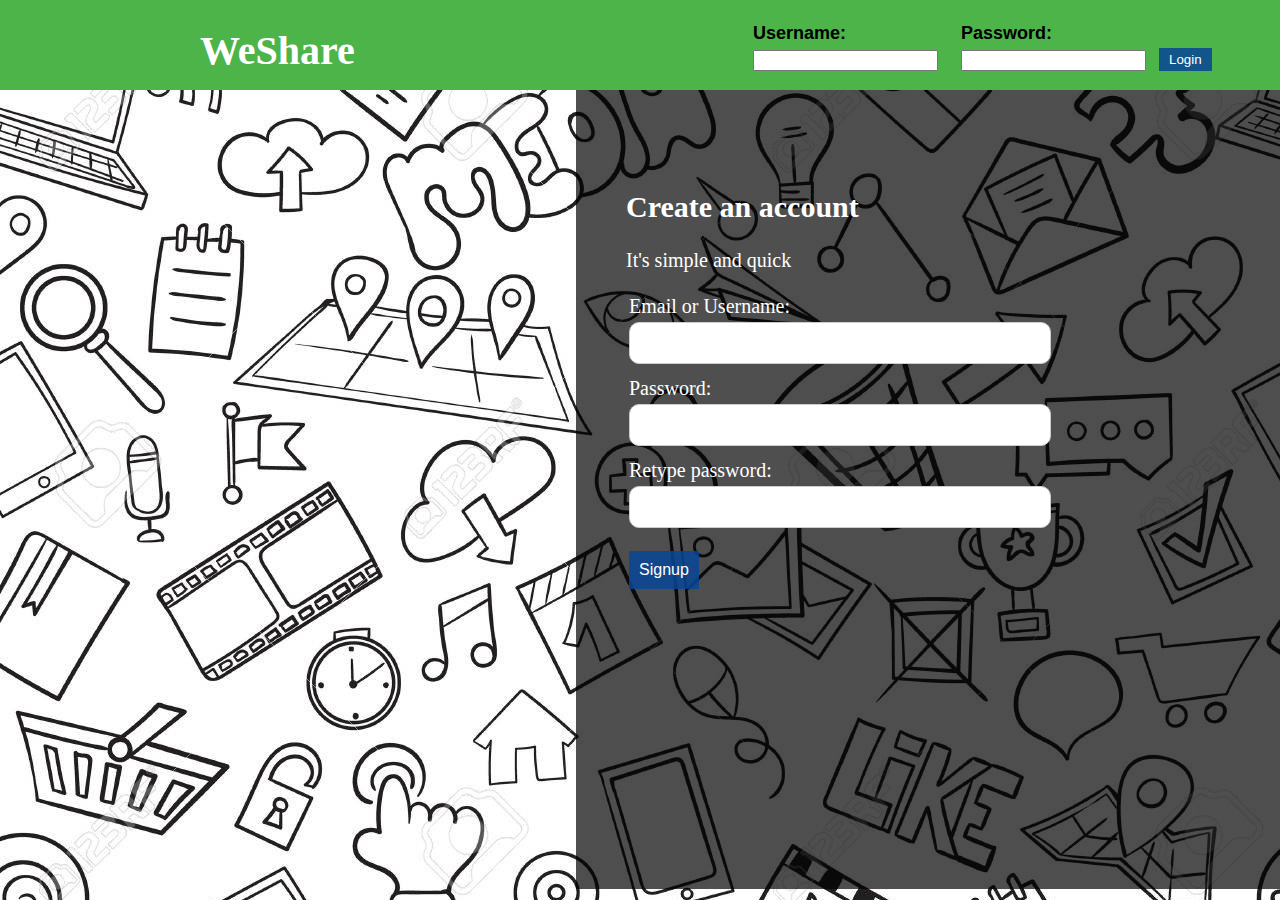
<file: index.html>
<!DOCTYPE html>
<html lang="en" dir="ltr">
  <head>
    <meta charset="utf-8">
    <title>LOGIN</title>
	<style>
	#login-div{ 
    background-color: rgb(77, 180, 73);
    position: absolute;
    top: 0;
    left: 0;
    width: 100%;
    height: 90px;
  }
  #login-table{
    margin-top: 20px;
    margin-left: 750px;
    font-size: 18px;
  }
 #signup-bg{
    margin-left: 750px;
    background-color: rgba(0, 0, 0, 0.692);
    position: absolute;
    right: 0px;
    top: 90px;
    height: 88.8%;
    width: 55%;
    
  }
  body{
    background-image: url('soMe.jpg');
    overflow: hidden;
  }
  #signup-div{
    margin-top: 100px;
    margin-left: 50px;
    font-size: 20px;
    color: white;
  }
  #signup-div input{
    border-radius: 10px;
    height: 1em;
    width: 20em;
    text-decoration: none;
    padding: 10px;
    box-shadow: none;
    outline: none;
    border: 1px solid #ccc;
  }
  button{
    background-color: rgba(9, 69, 148, 0.863);
    border: none;
    color: white;
  }
  button:hover{
    background-color: rgba(5, 39, 83, 0.863);
    cursor: pointer;
  }
  #btn-login{
    padding: 4px 10px;
  }
  #btn-sign{
    padding: 10px 10px;
    font-size: 16px;
  }
  </style>
  <script>
    function loginValidate()
    {
      uname = document.getElementById('uname').value;
      pass = document.getElementById('pass').value
      console.log(uname);
      if( uname.length == 0 ||  pass.length == 0)
        return false;
    }
    function signValidate()
    {
     
      uname = document.getElementById('sign-uname').value;
      pass = document.getElementById('sign-pass').value
      repass = document.getElementById('sign-repass').value
      if(uname.length == 0 ||  pass.length == 0 || pass != repass)
        return false;
    }
  </script>
  </head>
  <body>
    <br><br>
	<div id="login-div">
    <h1 style="position: absolute; margin-left: 200px; font-size: 40px; color: white" >WeShare</h1>
    <form action="login_process.php" method="post" onsubmit="return loginValidate()">
      <table id="login-table">
      <tr>
        <td style="font-family: Arial;"><b>Username: </b></td>
        <td style="padding-left: 20px; font-family: Arial;"><b>Password:</b> </td>
      </tr>
      <tr>
       
        <td><input type="text" id="uname" name="uname" value=""></td>
   
        <td style="padding-left: 20px;"><input type="password" id="pass" name="pass" value="" ></td>
        <td style="padding-left: 10px;"><button id="btn-login" type="submit" name="Submit" align="center">Login</button></td>
      </tr>
      </table>
    </table>
    </form>
  </div>
  <div id="bg-fill">

  </div>

  <div id="signup-bg">
   <div id="signup-div">
    <h2>Create an account</h2>
    <p>It's simple and quick</p>
    <form method="POST" action="signup.php" onsubmit="return signValidate()">
    <table id="signup-table">
      <tr>
        <td>Email or Username: </td>
      </tr>
      <tr>
        <td><input type="text" style="font-size: 20px;" id="sign-uname" name="sign-uname" ></td>
      </tr>
      <tr>
        <td style="padding-top: 10px;">Password: </td>
      </tr>
      <tr>
        <td><input type="password" style="font-size: 20px;" id="sign-pass" name="sign-pass" ></td>
      </tr>
      <tr>
        <td style="padding-top: 10px;">Retype password: </td>
      </tr>
      <tr>
        <td><input type="password" style="font-size: 20px;" id="sign-repass" name="sign-repass"></td>
      </tr>
      <tr>
        <td style="padding-top: 20px;"><button id="btn-sign" type="submit" name="Submit" align="center">Signup</button></td>
      </tr>
    </table>
  </form>
   </div>
	</div>
  </body>
</html>
</file>
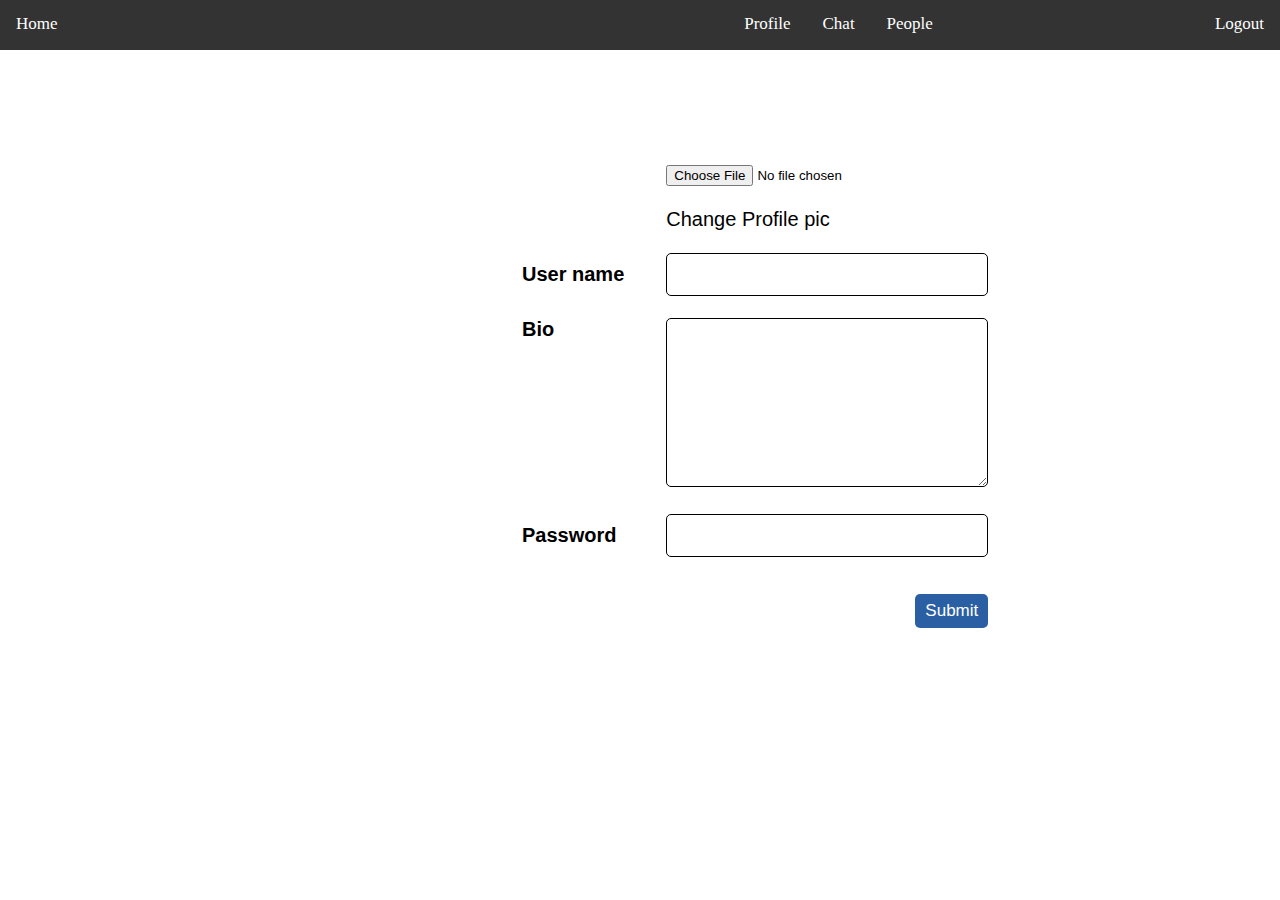
<file: edit/editprofile.html>
<!DOCTYPE html>
<html lang="en">
<head>
  <meta charset="UTF-8">
  <meta name="viewport" content="width=device-width, initial-scale=1.0">
  <script src="https://ajax.googleapis.com/ajax/libs/jquery/3.1.0/jquery.min.js"></script>
  <link rel="stylesheet" href="../navbar.css">
  <link rel="stylesheet" href="style.css">
  <title>SoMe</title>
  <script>
      window.onload = function() {
        $.ajax({
            type: 'GET',
            url: "getdetails.php",
            data: { },
            success: function(data){
                  data = JSON.parse(data);
                  console.log(data)
                  for(var i=0; i<data.length ; i++)
                  {
                    document.getElementById('name').value = data[i].uname;
                    document.getElementById('bio').value = data[i].bio;
                    document.getElementById('password').value = data[i].password;
                    if(data[i].profilepic == null || data[i].profilepic.length == 0)
                    {
                        document.getElementById('image').innerHTML = `<img src="../image/profilepic/defaultuser.png">`;
                    }
                    else
                    {
                        document.getElementById('image').innerHTML = `<img src="../image/profilepic/`+data[i].profilepic+`">`;
                    } 
                  }
            },
            async: true
            });

      }
  </script>
  <style>
 
  </style>
</head>
<body>
    <div id="nav-bar">
        <a class="home"  href="../main/display.php">Home</a>
        <a href="../logout.php">Logout</a>
        <a class="a-people" href="../People/people.html">People</a>
        <a class="a-chat" href="../chat/chat.html">Chat</a>
        <a class="a-profile" href="../Profile/profile.html">Profile</a>   
    </diV>

    <div id="edit-profile" >
        <form method="POST" action="submitprofile.php" enctype="multipart/form-data">
        <table class="edit-table">
            <tr>
                <td rowspan="2" id="image"></td>
                <td><input type="file" name="profilepic"></td>
            </tr>
            <tr>
                <td>Change Profile pic</td>
            </tr>
            <tr>
                <td><b>User name</b></td>
                <td><input type="text" class="text-input" name="name" id="name"></td>
            </tr>
            <tr>
                <td style="vertical-align: top; "><b>Bio</b></td>
                <td><textarea name="bio" id="bio" cols ="40" rows="7" style="resize: vertical;"></textarea></td>
            </tr>
            <tr>
                <td><b>Password</b></td>
                <td><input type="password" class="text-input" id="password" name="password" ></td>
            </tr>
            <tr>
                <td></td>
                <td style="text-align: right; padding-top: 25px;"><input type="submit" value="Submit" name="edit-submit"></td>
            </tr>
        </table>   
    </form>
    </diV>
    <br><br>
    <br><br>         
</body>
</html>
</file>
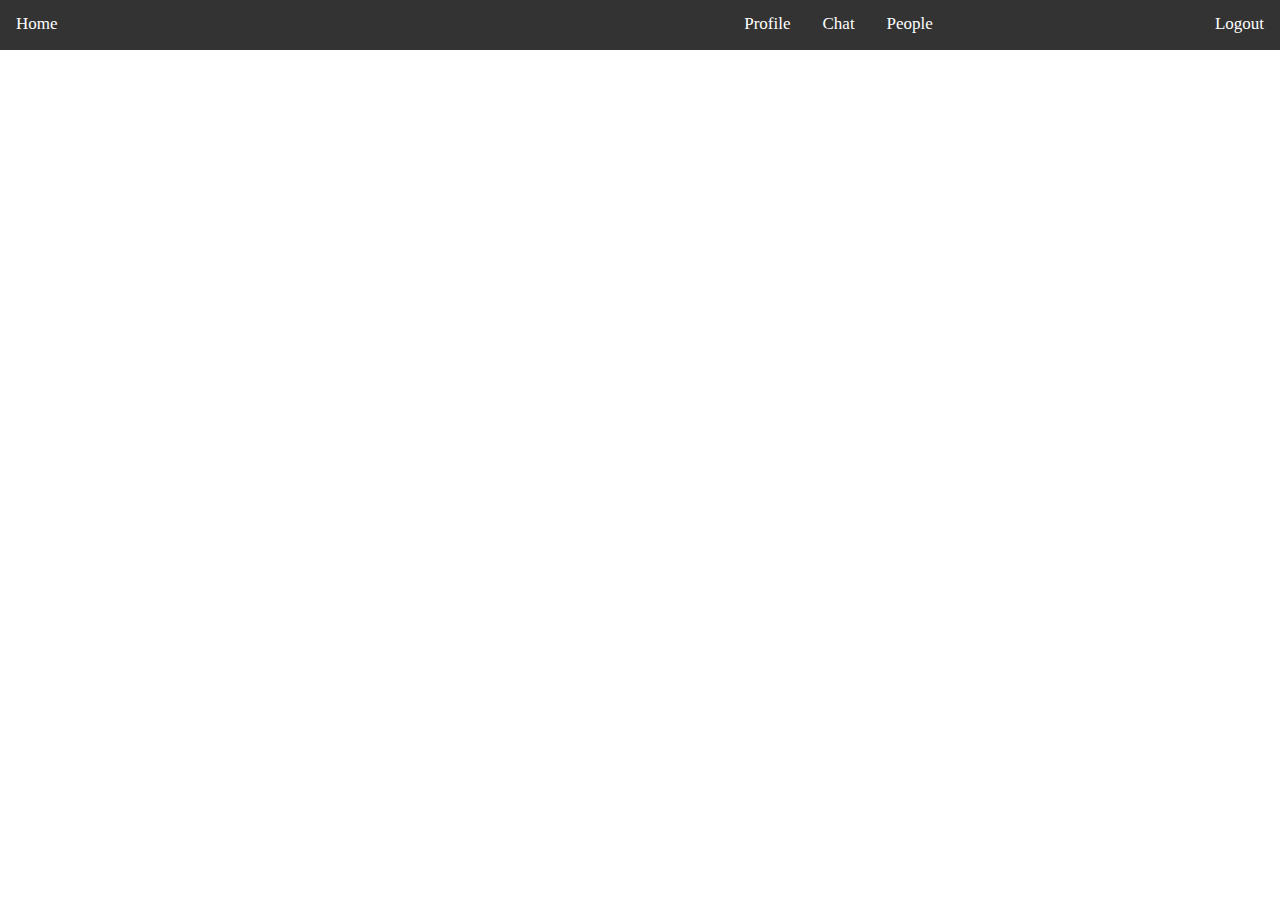
<file: Friend/friendProfile.html>
<!DOCTYPE html>
<html lang="en">
<head>
  <meta charset="UTF-8">
  <meta name="viewport" content="width=device-width, initial-scale=1.0">
  <script src="https://ajax.googleapis.com/ajax/libs/jquery/3.1.0/jquery.min.js"></script>
  <link rel="stylesheet" href="../navbar.css">
  <link rel="stylesheet" href="../mainstyle.css">
  <script src="follow.js"></script>
  <title>SoMe</title>
  <script>
    window.onload = function()
    {
        let profileid = document.location.search.replace(/^.*?.*=/,'')
        console.log(profileid);
        console.log(document.location.search);
        if( profileid == sessionStorage.getItem('uid'))
        {
            window.location.href = "../Profile/profile.html";
        }
        var html = "";
        $.ajax({
        type: 'GET',
        url: "../getFriendsdet.php",
        data: { id: profileid },
        success: function(data){
            profile = JSON.parse(data);
            console.log(profile);
            html = `<table class="profile-img-table">
            <tr>`;
                if(profile[0].profilepic == null || profile[0].profilepic.length == 0)
                {
                    html += `<td><img class="profile-defaultimg" src="../image/profilepic/defaultuser.png"></td>`;
                }
                else
                {
                    html += `<td><img class="profile-userimg" src="../image/profilepic/`+ profile[0].profilepic +`"></td>`;
                }
       
            html += `</tr>
            </table>
            <table class="profile-statstable">  
            <tr>
            <td style="text-align: left;">`+ profile[0].uname +`<input type="button" class="btn-follow" style="background-color:#E8E8E8;" id="btn-follow-`+profileid+`" onclick="unfollow(`+profileid+`)"></td>
            </tr>`;
            if(profile[0].following == null)
                {
                    html = html + `<td><b>0</b>&nbspfollowing</td>`;
                }
                else
                {
                    html = html + `<td><button onclick="following(`+profile[0].uid+`)" class="btn-view-follow"><b>`+profile[0].following+`</b>&nbspfollowing</button></td>`;
                }

                if(profile[0].followers == null)
                {
                    html = html + `<td><b>0</b>&nbspfollower</td>`;
                }
                else
                {
                    html = html + `<td><button onclick="followers(`+profile[0].uid+`)" class="btn-view-follow"><b>`+profile[0].followers+`</b>&nbspfollowers</button></td>`;
                }

                if(profile[0].posts == null)
                {
                    html = html + `<td><b>0</b>&nbspposts</td>`;
                }
                else
                {
                    html = html + `<td><b>`+profile[0].posts+`</b>&nbspposts</td>`;
                }
                
                if(profile[0].bio != null)
                {
                    html= html + `</tr>            
                 <tr>
                  <td colspan="3" style=" padding: 0px 10px;text-align: left; font-size: 18px; font-family: arial" ><pre style="font-family: arial">`+ profile[0].bio +`</pre></td>
                 </tr>`;
                }
               
                html+=`</tr>
            </table>`;
            profilenode = document.getElementById('profile');
            profilenode.innerHTML = html;
            $.ajax({
            type: 'POST',
            url: "checkFollow.php",
            data: {fid: profileid },
            success: function(data){
                var btnNode = document.getElementById('btn-follow-'+profileid);
                console.log(data);
                if( data == "Yes")
                {
                    btnNode.style.backgroundColor = "#E8E8E8";
                    btnNode.value = "Unfollow";
                }
                else
                {
                    btnNode.style.backgroundColor = "#55acee";
                    btnNode.value = "Follow";
                }
            },
            async: true
            });
            
        },
        async: true
        });
    }
    function home()
    {
      window.location.href = "../main/display.php";
    }
    function following(id)
    {
        window.location.href = "../viewfollow/following.html?profileid="+ id;
    }
    function followers(id)
    {
        window.location.href = "../viewfollow/followers.html?profileid="+ id;
    }
  </script>

</head>
<body>
    <div id="nav-bar">
        <a class="home"  href="../main/display.php">Home</a>
        <!-- <input id="search" type="text" placeholder="Search" ></input>
        <button>Search</button> -->
        <a href="../logout.php">Logout</a>
        <a class="a-people" href="../People/people.html">People</a>
        <a class="a-chat" href="../chat/chat.html">Chat</a>
        <a class="a-profile" href="../Profile/profile.html">Profile</a>   
    </diV>

    <div id="profile">
    </diV>       
</body>
</html>
</file>
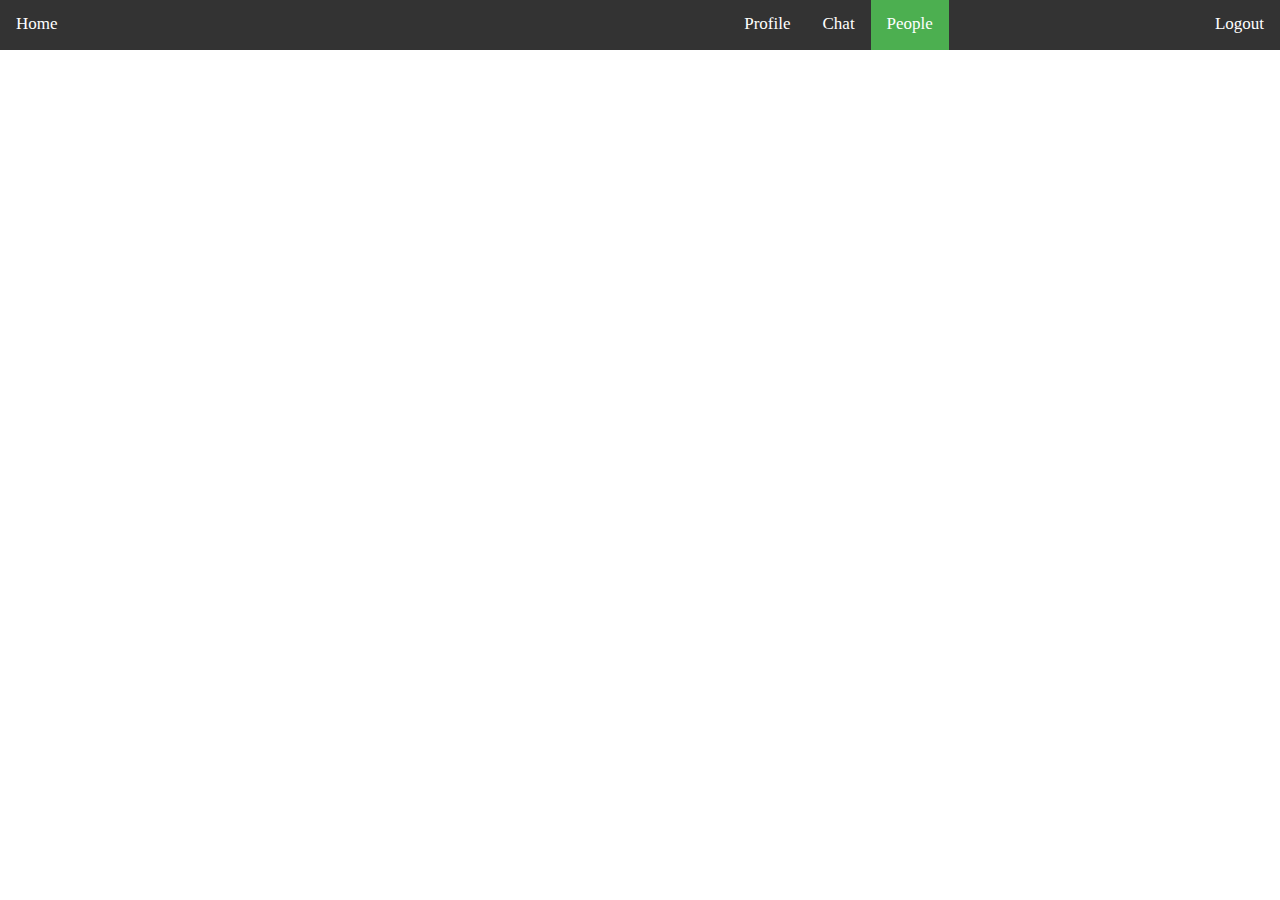
<file: People/people.html>
<!DOCTYPE html>
<html lang="en">
<head>
  <meta charset="UTF-8">
  <meta name="viewport" content="width=device-width, initial-scale=1.0">
  <script src="https://ajax.googleapis.com/ajax/libs/jquery/3.1.0/jquery.min.js"></script>
  <script src="people.js"></script>
  <link rel="stylesheet" href="../navbar.css">
  <link rel="stylesheet" href="people.css">
  <title>SoMe</title>
  <script>
    window.onload = function(){
    $.ajax({
        type: 'GET',
        url: "suggest.php",
        data: { },
        success: function(data){
            data = JSON.parse(data);
            if(data.length != 0)
            {
                html = `<h2>Suggested</h2><table class="profile-table">`+formTable(data);
                document.getElementById('suggest').innerHTML += html;
            }

        },
        async: true
        });
    
    $.ajax({
        type: 'GET',
        url: "all.php",
        data: { },
        success: function(data){
            data = JSON.parse(data);
            if(data.length != 0)
            {
                html = `<h2>Discover people</h2><table class="profile-table">`+formTable(data);
                document.getElementById('all').innerHTML += html;
            }

        },
        async: true
        });
      }
  </script>
</head>
<body>
    <div id="nav-bar">
        <a class="home" href="../main/display.php">Home</a>

        <a href="../logout.php">Logout</a>
        <a class="a-people" style="background-color: #4CAF50;" href="people.html">People</a>
        <a class="a-chat" href="../chat/chat.html">Chat</a>
        <a class="a-profile" href="../Profile/profile.html">Profile</a>    
    </diV> 

    <div id="suggest">
      

    </div>
    <div id="all">

    </div>
    
</body>
</html>
</file>
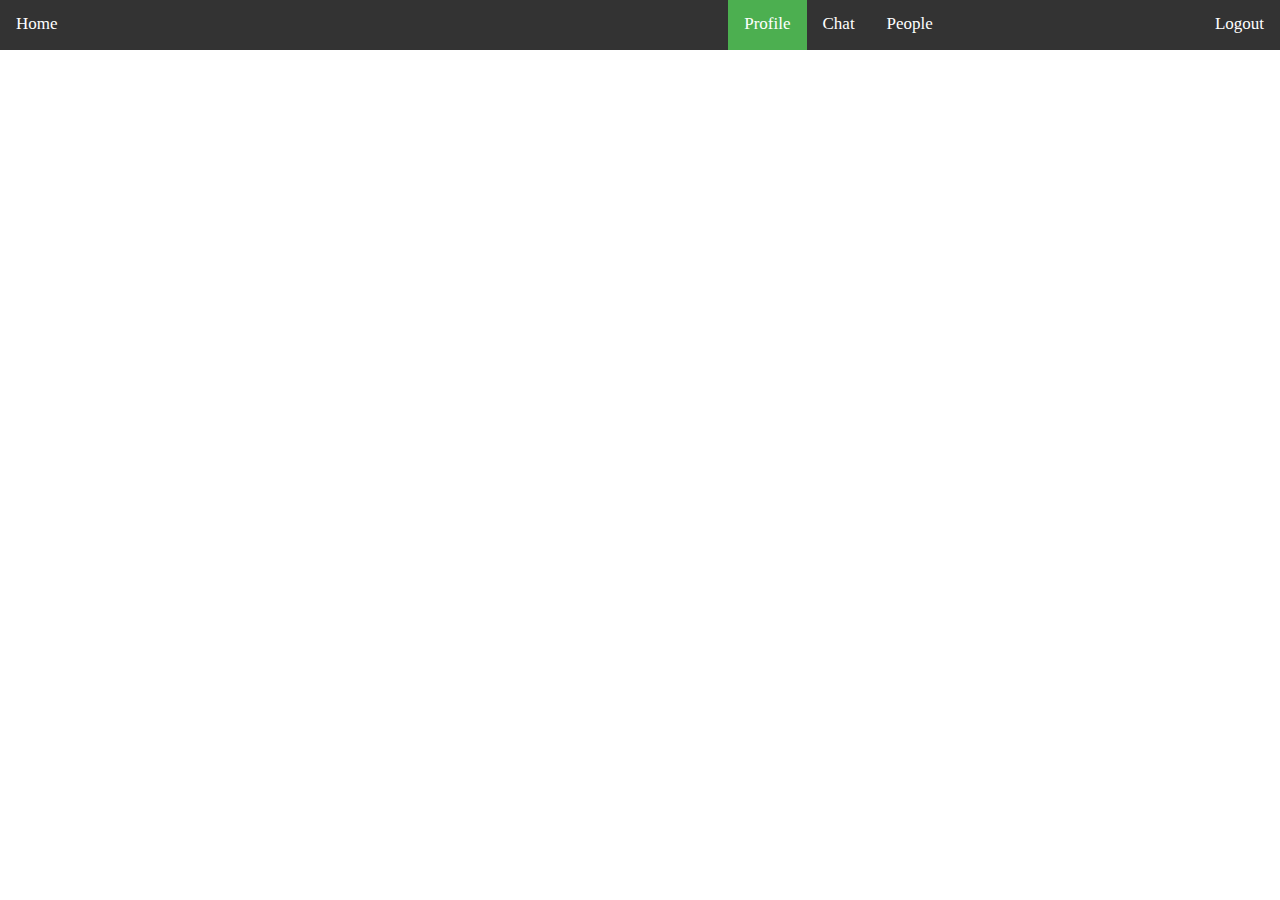
<file: Profile/profile.html>
<!DOCTYPE html>
<html lang="en">
<head>
  <meta charset="UTF-8">
  <meta name="viewport" content="width=device-width, initial-scale=1.0">
  <script src="https://ajax.googleapis.com/ajax/libs/jquery/3.1.0/jquery.min.js"></script>
  <link rel="stylesheet" href="../navbar.css">
  <link rel="stylesheet" href="../mainstyle.css">
  <title>SoMe</title>
  <script>
    window.onload = function()
    {
      var profileid = sessionStorage.getItem('uid');
      console.log(profileid);
      var html = "";
        $.ajax({
        type: 'GET',
        url: "../getFriendsdet.php",
        data: { id: profileid },
        success: function(data){
            profile = JSON.parse(data);
            console.log(profile);
            html = `<table class="profile-img-table">
            <tr>`;
              if(profile[0].profilepic == null || profile[0].profilepic.length == 0)
                {
                    html += `<td><img class="profile-defaultimg" src="../image/profilepic/defaultuser.png"></td>`;
                }
                else
                {
                    html += `<td><img class="profile-userimg" src="../image/profilepic/`+ profile[0].profilepic +`"></td>`;
                }
            html += `</tr>
            </table>
            <table class="profile-statstable" style="position: absolute; margin-top: 30px">  
            <tr>
            <td style="text-align: left;">`+ profile[0].uname +`<input type="button" value="Edit Profile" class="btn-edit"  onclick="edit()"></td>
            </tr><tr>`;
               if(profile[0].following == null)
                {
                    html = html + `<td><b>0</b>&nbspfollowing</td>`;
                }
                else
                {
                    html = html + `<td><button onclick="following(`+profile[0].uid+`)" class="btn-view-follow"><b>`+profile[0].following+`</b>&nbspfollowing</button></td>`;
                }

                if(profile[0].followers == null)
                {
                    html = html + `<td><b>0</b>&nbspfollower</td>`;
                }
                else
                {
                    html = html + `<td><button onclick="followers(`+profile[0].uid+`)" class="btn-view-follow"><b>`+profile[0].followers+`</b>&nbspfollowers</button></td>`;
                }

                if(profile[0].posts == null)
                {
                    html = html + `<td><b>0</b>&nbspposts</td>`;
                }
                else
                {
                    html = html + `<td><b>`+profile[0].posts+`</b>&nbspposts</td>`;
                }
                
                // html= html + `</tr>            
                //  <tr>
                //   <td colspan="3" style=" padding: 0px 10px;text-align: left; font-size: 18px; font-family: arial" ><pre style="font-family: arial">`+ profile[0].bio +`</pre></td>
                // </tr>
                       
                if(profile[0].bio != null)
                {
                    html= html + `</tr>            
                 <tr>
                  <td colspan="3" style=" padding: 0px 10px;text-align: left; font-size: 18px; font-family: arial" ><pre style="font-family: arial">`+ profile[0].bio +`</pre></td>
                 </tr>`;
                }
               
                html+=`</tr>
            </table>`;
            profilenode = document.getElementById('profile');
            profilenode.innerHTML = html;
            
          },
        async: true
        });


      }
      function home()
      {
        window.location.href = "../main/display.php";
      }
      function following(id)
      {

        window.location.href = "../viewfollow/following.html?profileid="+ id;
      }
      function followers(id)
      {

        window.location.href = "../viewfollow/followers.html?profileid="+ id;
      }
      function edit()
      {
        window.location.href = "../edit/editprofile.html"; 
      }
    </script>  
</head>
<body>
    <div id="nav-bar">
        <a class="home"  href="../main/display.php">Home</a>
        <a href="../logout.php">Logout</a>
        <a class="a-people" href="../People/people.html">People</a>
        <a class="a-chat" href="../chat/chat.html">Chat</a>
        <a class="a-profile" style="background-color: #4CAF50;" href="profile.html">Profile</a>   
    </diV>

    <div id="profile">
    </diV>       
</body>
</html>
</file>
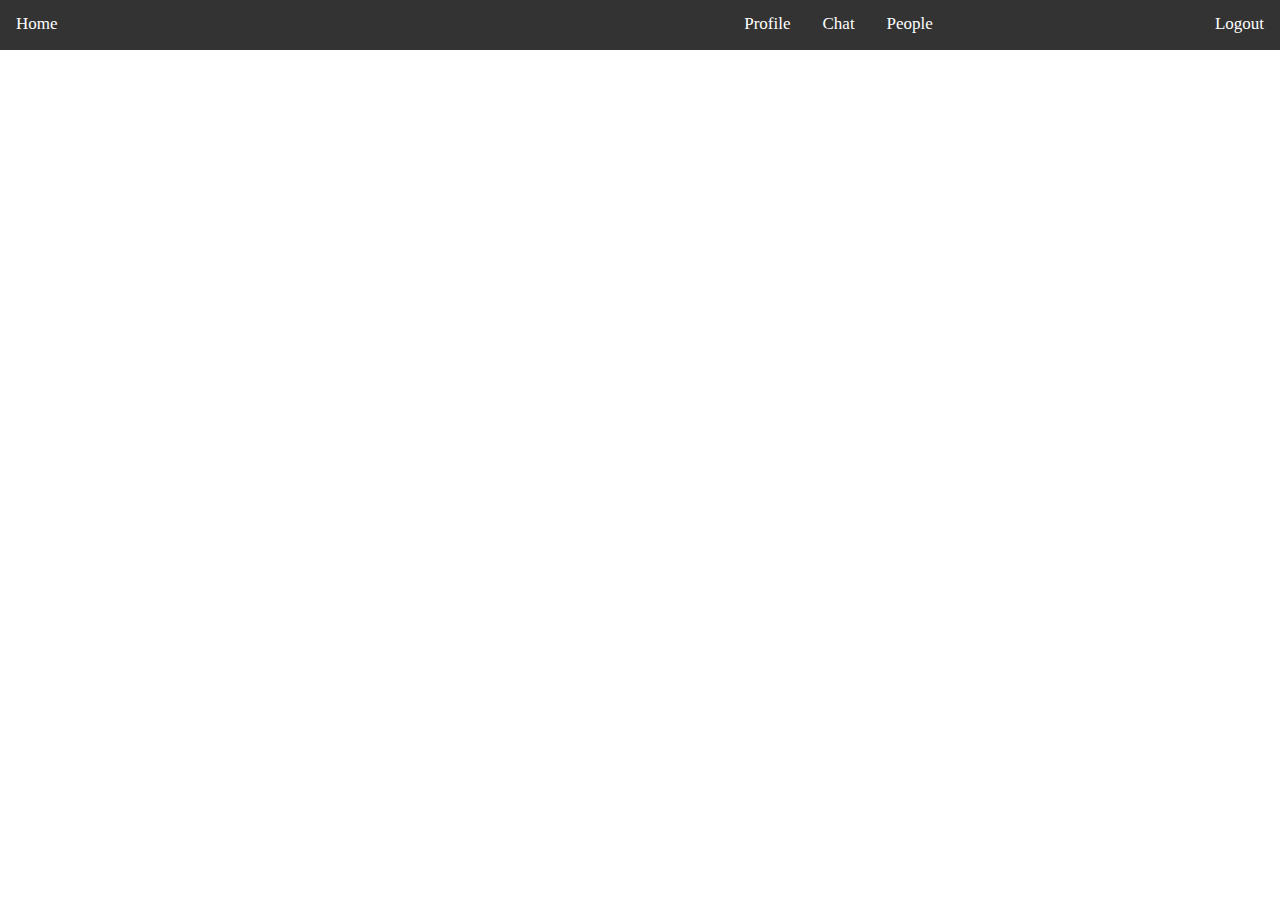
<file: viewfollow/followers.html>
<!DOCTYPE html>
<html lang="en">
<head>
    <meta charset="UTF-8">
    <meta name="viewport" content="width=device-width, initial-scale=1.0">
    <script src="https://ajax.googleapis.com/ajax/libs/jquery/3.1.0/jquery.min.js"></script>
    <script src="../People/people.js"></script>
    <link rel="stylesheet" href="../navbar.css">
    <link rel="stylesheet" href="../People/people.css">
    <title>SoMe</title>
    <script>
        window.onload = function(){
            let profileid = document.location.search.replace(/^.*?.*=/,'');
            console.log(profileid);
            $.ajax({
            type: 'GET',
            url: "followers.php",
            data: { id: profileid},
            success: function(data){
            data = JSON.parse(data);
            html = `<h2>Followers</h2><table class="profile-table">` + formTable(data);
            document.getElementById("followers").innerHTML = html;
            },
            async: true
            });

        }
    </script>
</head>
<body>
    <div id="nav-bar">
        <a class="home" href="../main/display.php">Home</a>
        <!-- <input id="search" type="text" placeholder="Search" ></input>
        <button>Search</button> -->

        <a href="../logout.php">Logout</a>
        <a class="a-people"  href="../People/people.html">People</a>
        <a class="a-chat" href="../chat/chat.html">Chat</a>
        <a class="a-profile" href="../Profile/profile.html">Profile</a>    
    </diV> 
    <div id= "followers">

    </div>
    
</body>
</html>
</file>
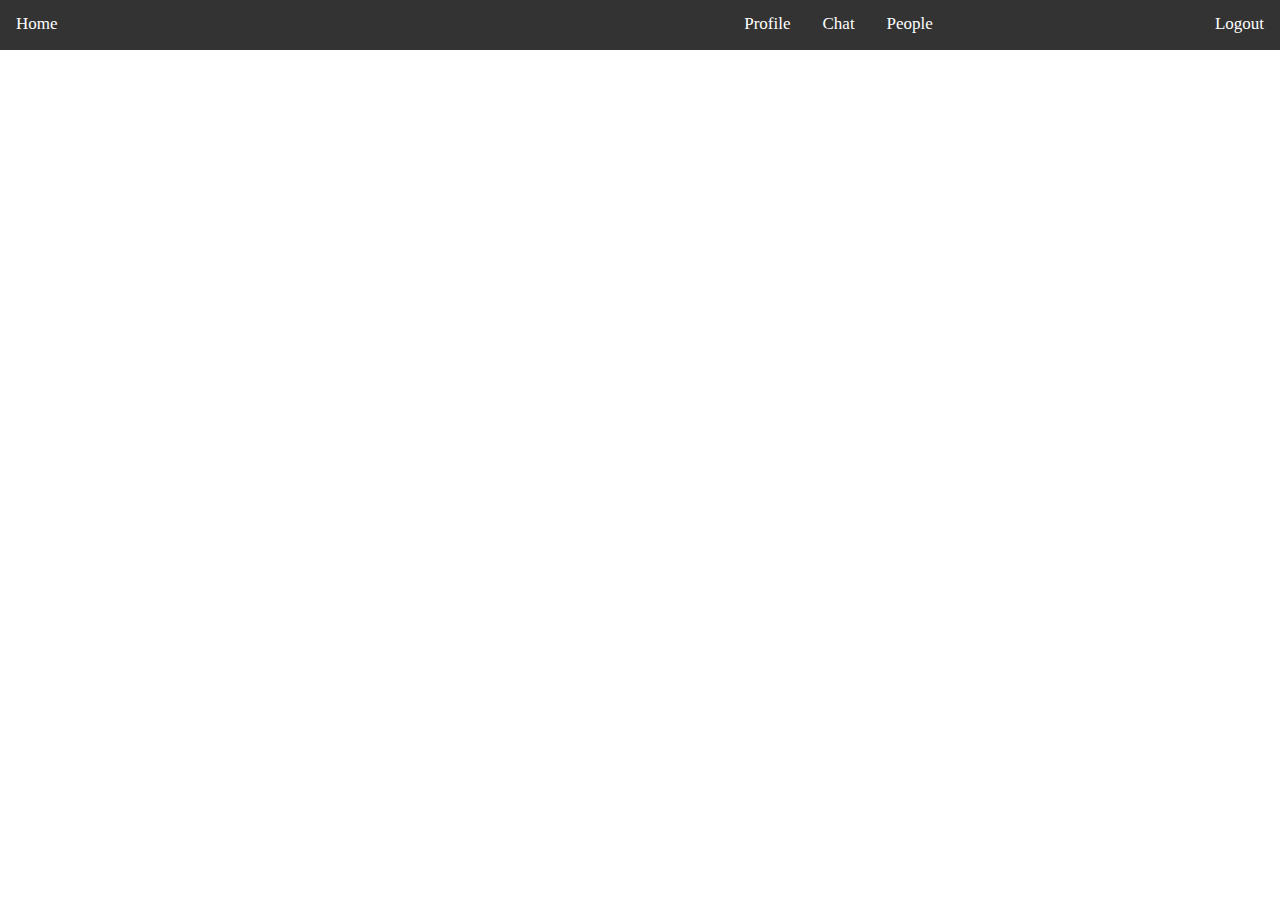
<file: viewfollow/following.html>
<!DOCTYPE html>
<html lang="en">
<head>
    <meta charset="UTF-8">
    <meta name="viewport" content="width=device-width, initial-scale=1.0">
    <script src="https://ajax.googleapis.com/ajax/libs/jquery/3.1.0/jquery.min.js"></script>
    <script src="../People/people.js"></script>
    <link rel="stylesheet" href="../navbar.css">
    <link rel="stylesheet" href="../People/people.css">
    <title>SoMe</title>
    <style>
        #following{
    margin-left: 500px;
    margin-top: 60px;
}
    </style>
    <script>
        window.onload= function(){
            let profileid = document.location.search.replace(/^.*?.*=/,'');
            console.log(profileid);

            $.ajax({
            type: 'GET',
            url: "following.php",
            data: { id: profileid},
            success: function(data){
                console.log(data);
            data = JSON.parse(data);
            html = `<h2>Following</h2><table class="profile-table">` + formTable(data);
            document.getElementById("following").innerHTML = html;
            },
            async: true
            });

        }
    </script>
</head>
<body>
    <div id="nav-bar">
        <a class="home" href="../main/display.php">Home</a>
        <a href="../logout.php">Logout</a>
        <a class="a-people"  href="../People/people.html">People</a>
        <a class="a-chat" href="../chat/chat.html">Chat</a>
        <a class="a-profile" href="../Profile/profile.html">Profile</a>    
    </diV> 
    <div id= "following">

    </div>
    
</body>
</html>
</file>
<file: navbar.css>
body{
    margin: 0;
}
#nav-bar{
    overflow: hidden;
    background-color: #333;
    top: 0;
    width: 100%;
    height: 50px;
    position: sticky;
}

#nav-bar a {
    float: right;
    display: block;
    color: #f2f2f2;
    text-align: center;
    padding: 14px 16px;
    text-decoration: none;
    font-size: 17px;
    color: white;
}

#nav-bar a.home{
    float: left;
    height: 50px;
}

#search{
    margin-left: 350px;
    margin-top: 7px;
    border-radius: 5px;
    border: none;
    width: 300px;
    height: 25px;
}

.a-profile{
    position: relative;
    height: 50px;
    right: 250px; 
}
  
.a-people{
    position: relative;
    height: 50px;
    right: 250px;
    
}
  
.a-chat{
    position: relative;
    height: 50px;
    right: 250px;
}
</file>
<file: edit/style.css>
img{
    width: 100px;
    height: 100px;
    border: 1px solid black;
    border-radius: 120px;
    position: absolute;
    margin-top: -2.8em;
    margin-left: -0.9em;
}
#edit-profile{
    margin-top: 100px;
    margin-left: 500px;
}

.edit-table td{
    font-size: 20px;
    padding: 10px 20px;
    font-family: Arial;
}

.text-input, textarea{
    padding: 10px 10px;
    border-radius: 5px;
    border: solid black 1px;
    font-size: 18px;
    font-family: Arial;
    width: 300px;
}
input[type=submit]{
    background-color: rgba(9, 69, 148, 0.863);
    border: none;
    color: white;
    padding: 7px 10px;
    font-size: 17px;
    border-radius: 5px;
}
input[type=submit]:hover{
    background-color: rgba(5, 39, 83, 0.863);
    cursor: pointer;
  }
/* table, td{
    border: solid black 1px;
} */
</file>
<file: mainstyle.css>
body{
    margin: 0;
}
#main{
  margin-left: 450px;
  
}
#profile{
    margin-left: 350px;
    margin-top: 100px;
}

.div-post{
  background-color: rgb(164, 167, 167);
  width: 460px;
  border-radius: 5px;
  padding: 10px;
  margin: 20px;
}

.img-post{
  width: 450px;
  height: 350px;
  border:2px solid black;
  display: block;
}

.upload-form{
  margin-left: 50px;
  margin-top: 50px;
  margin-bottom: 50px;
}

.post-btn{
  border-radius: 2px;
  background-color:  #3b5998;
  color: white;
  border: none;
  padding: 5px;

}

.btn-like{
  background-color:  #3b5998;
  color: white;
  border: none;
  padding: 5px;
  cursor: pointer;
}

.btn-like:focus {
outline: none;
}

.comments-show-btn{
  border: none;
  text-decoration: none;
  cursor: pointer;
}

.comments-show-btn:focus,.userprofile-post-btn:focus, 
.btn-follow:focus, 
.btn-edit:focus,.btn-view-follow:focus{
  outline: none;
  box-shadow: none;
}

.div-comments{
  padding: 5px;
  width: 400px;
  height: 250px;
  border: 2px solid black;
  display: none;
  margin-left: 10px;
  background-color:white;
  overflow-y: auto;
}
.userprofile-post-btn:hover, .btn-follow:hover, .btn-edit:hover{
  cursor: pointer;
}
.userprofile-post-btn{
  text-decoration: none;
  border: none;
  background-color: rgb(164, 167, 167);
}

.username-post{
  color: black; 
  font-family: Arial;
  font-size: 20px;
  display: inline-block;
  margin-left: 10px;

}
.userimg-post{
  width: 50px;
  height: 50px;
  border-radius: 50px;
}
.p-comments{
  display: block;
  border-radius: 15px;
  background: #00acee;
  color: white;
  padding: 10px;
  margin-left: 2px;
  font-family: Arial;
}
.textarea-comment {
  resize: none;
}
.profile-defaultimg{
  border: 3px solid black;
  margin-right: 20px;
  border-radius: 120px;
  width: 230px;
  height: 230px;
}

.profile-userimg{
border: 3px solid black;
margin-right: 20px;
border-radius: 125px;
width: 230px;
height: 230px;
}

.profile-img-table{
  display: inline-block;
  padding: 2px;
}

.profile-statstable{
  display: inline-block;
  position:absolute;
  margin-bottom: 100px ;
  margin-left: 30px;

}

.profile-statstable td,.profile-img-table td{
  font-size:  30px;
  padding: 10px;
  text-align: center;
}

.btn-follow,.btn-edit{
  text-decoration: none;
  border:none;
  font-size: 1.2rem;
  position: absolute;
  margin-left: 20px;
  margin-top: 0px;
  border-radius: 0.3rem;
  line-height: 1.8;
  border: 0.1rem solid #dbdbdb;
  padding:0 1.0rem;
  font-family: inherit;
}

.btn-view-follow
{
  font-family: serif;
  font-size:  30px;
  padding: 10px;
  text-align: center;
  border: none;
  text-decoration: none;
  background-color: white;
  cursor: pointer;
}
</file>
<file: People/people.css>
#suggest,#all,#followers,#following{
    margin-left: 500px;
    margin-top: 60px;
}

img{
    border: 3px solid black;
    border-radius: 120px;
    width: 75px;
    height: 75px;
}
.profile-table td{
    font-size:  30px;
    padding: 10px;
    text-align: center;
}

.btn-profile{
  text-decoration: none;
  border:none;
  font-size:  30px;
  padding: 10px;
  background-color: white;
  padding:0 1.0rem;
}

.btn-profile:hover{
cursor: pointer;
}

.btn-profile:focus{
    outline: none;
    box-shadow: none;
}

.profile-name{
  position: absolute;
  margin-left: 60px;
  margin-top: -68px;

}
</file>
